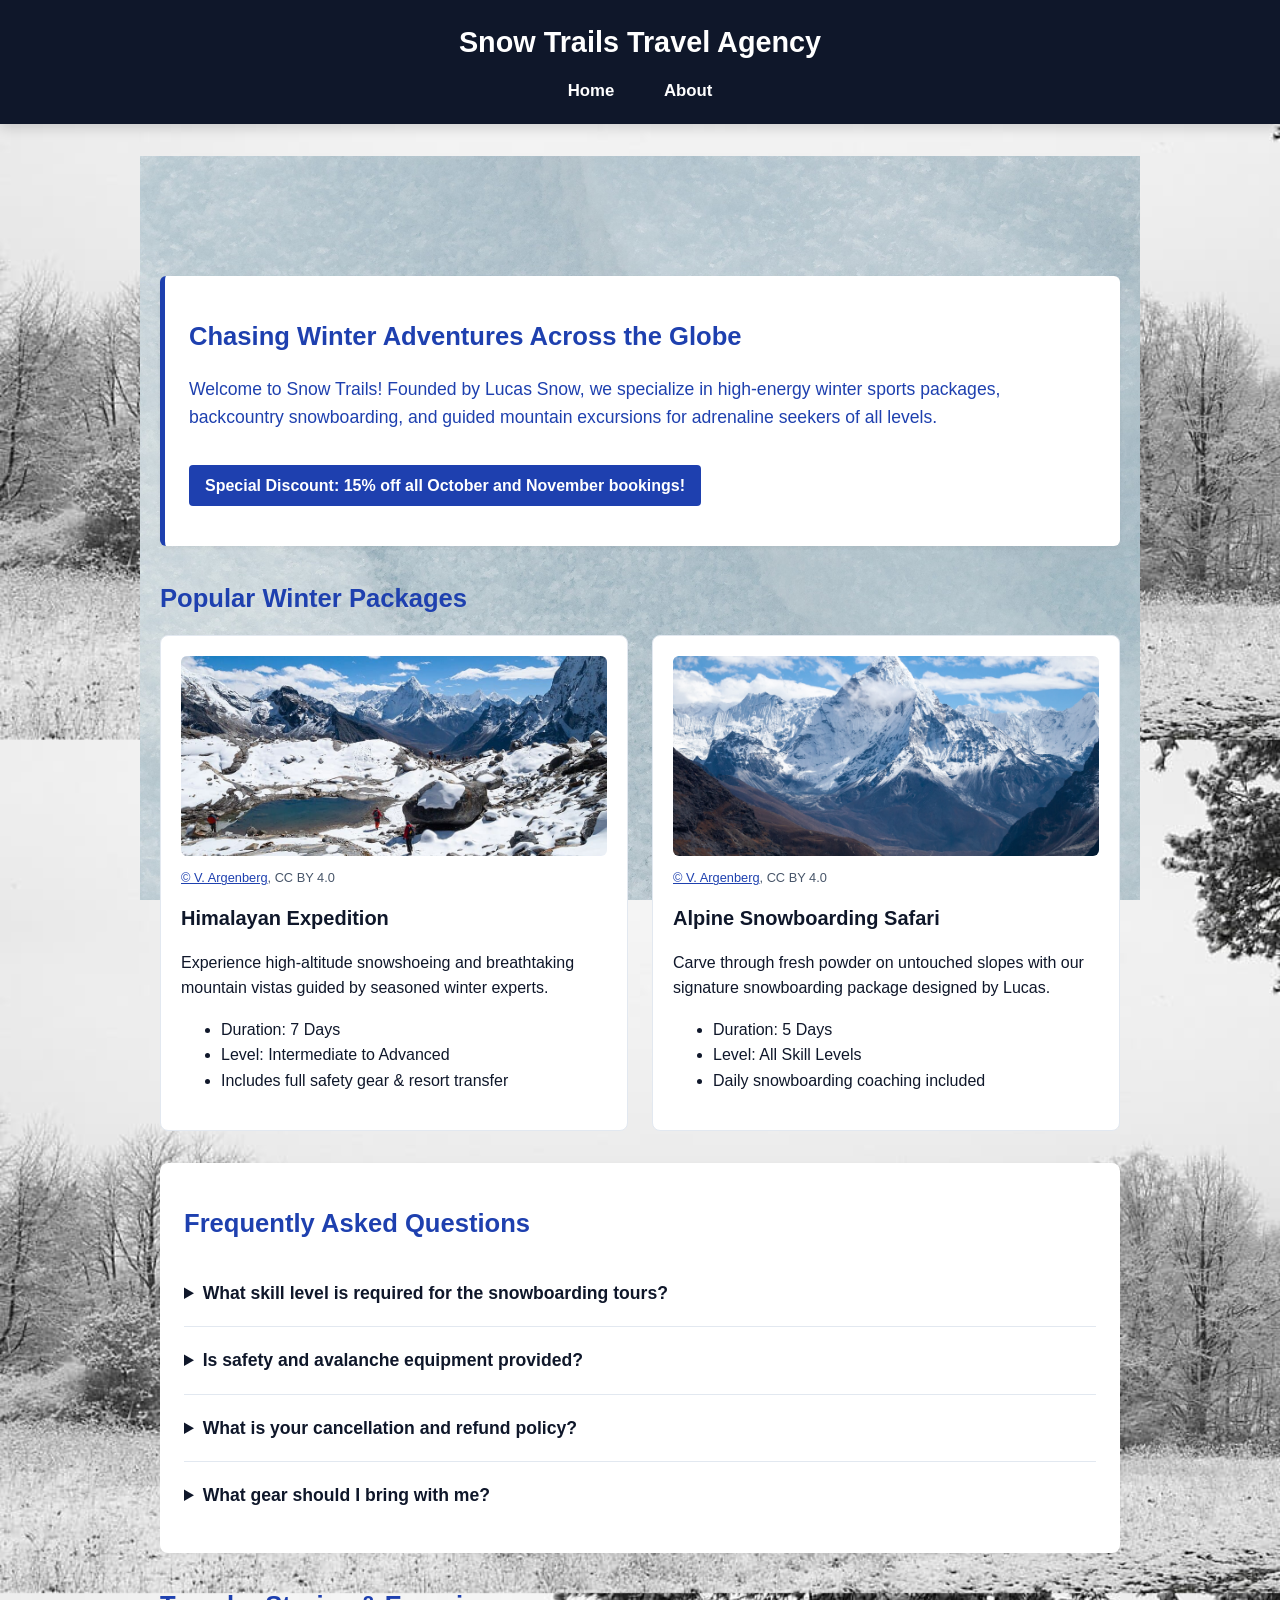
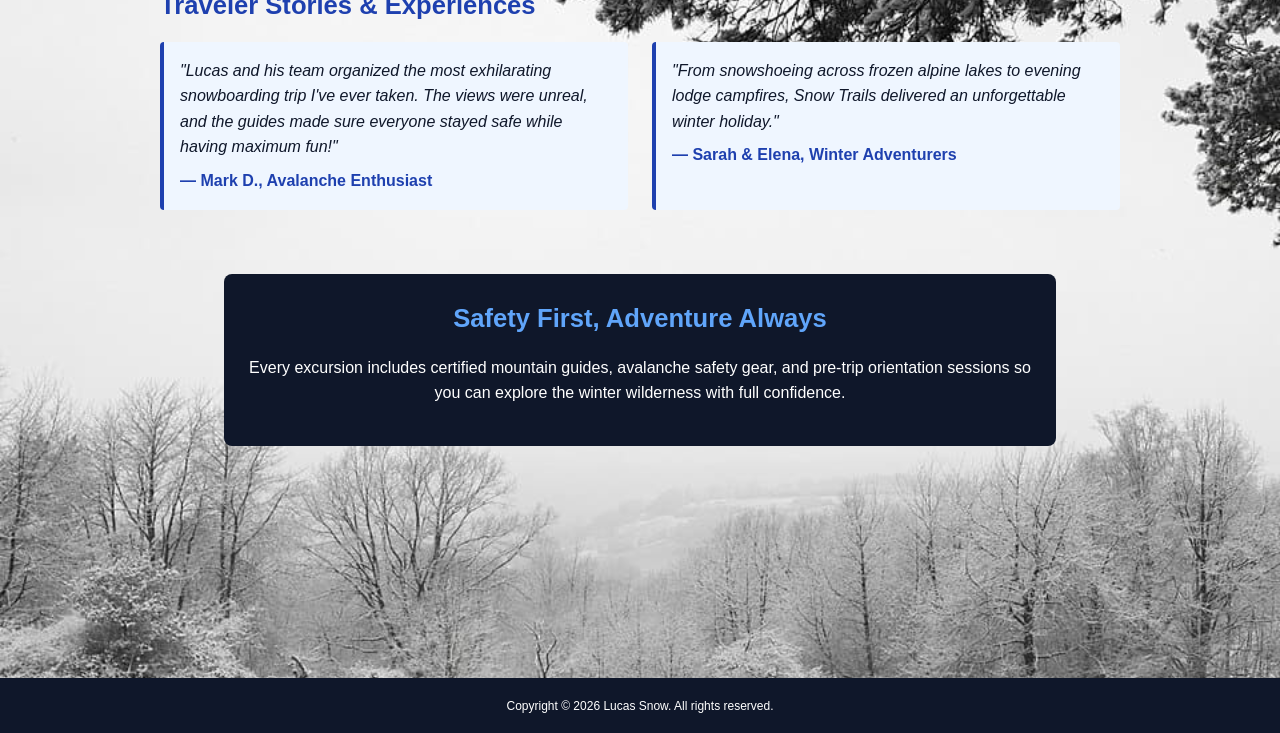
<file: index.html>
<!DOCTYPE html>
<html lang="en">
<head>
  <!-- Character encoding and viewport settings -->
  <meta charset="UTF-8">
  <meta name="viewport" content="width=device-width, initial-scale=1.0">
  <title>Snow Trails Travel Agency - Home</title>
  
  <!-- Google Font
   s -->
  <link rel="preconnect" href="https://fonts.googleapis.com">
  <link rel="preconnect" href="https://fonts.gstatic.com" crossorigin>
  <link href="https://fonts.googleapis.com/css2?family=Arimo:ital,wght@0,400..700;1,400..700&display=swap" rel="stylesheet">
    
  <!-- External stylesheet -->
  <link rel="stylesheet" href="style.css">
</head>
<body>

  <!-- Skip link for keyboard accessibility -->
  <a href="#main-content" class="skip-link">Skip to main content</a>

  <!-- Header with navigation -->
  <header>
    <h1>Snow Trails Travel Agency</h1>
    <nav>
      <ul>
        <li><a href="./index.html" aria-current="page">Home</a></li>
        <li><a href="./about.html">About</a></li>
      </ul>
    </nav>
  </header>

  <!-- Main content area -->
  <main id="main-content">
    <div class="bgclass">

      <!-- Hero section -->
      <section class="hero">
        <h2>Chasing Winter Adventures Across the Globe</h2>
        <p class="hero-desc">Welcome to Snow Trails! Founded by Lucas Snow, we specialize in high-energy winter sports packages, backcountry snowboarding, and guided mountain excursions for adrenaline seekers of all levels.</p>
        <p class="promo-badge">Special Discount: 15% off all October and November bookings!</p>
      </section>

      <!-- Popular winter packages -->
      <section class="packages-section">
        <h2>Popular Winter Packages</h2>
        <div class="card-grid">
          
          <article class="card">
            <figure>
              <img src="images\Mountains_in_snow,_Mountain_lake,_Chola_Valley,_Nepal,_Himalayas (1) (1).jpg" 
                  alt="Snow-covered mountain peaks and a frozen alpine lake in Chola Valley, Nepal">
              <figcaption>
                <a href="https://commons.wikimedia.org/wiki/File:Mountains_in_snow,_Mountain_lake,_Chola_Valley,_Nepal,_Himalayas.jpg" target="_blank" rel="noopener">© V. Argenberg</a>, CC BY 4.0
              </figcaption>
            </figure>
            <h3>Himalayan Expedition</h3>
            <p>Experience high-altitude snowshoeing and breathtaking mountain vistas guided by seasoned winter experts.</p>
            <ul>
              <li>Duration: 7 Days</li>
              <li>Level: Intermediate to Advanced</li>
              <li>Includes full safety gear &amp; resort transfer</li>
            </ul>
          </article>

          <article class="card">
            <figure>
              <img src="images\Himalayas,_Ama_Dablam,_Nepal.jpg" 
                  alt="Majestic snow-covered mountain trail leading towards Mount Ama Dablam summit">
              <figcaption>
                <a href="https://commons.wikimedia.org/wiki/File:Himalayas,_Ama_Dablam,_Nepal.jpg" target="_blank" rel="noopener">© V. Argenberg</a>, CC BY 4.0
              </figcaption>
            </figure>
            <h3>Alpine Snowboarding Safari</h3>
            <p>Carve through fresh powder on untouched slopes with our signature snowboarding package designed by Lucas.</p>
            <ul>
              <li>Duration: 5 Days</li>
              <li>Level: All Skill Levels</li>
              <li>Daily snowboarding coaching included</li>
            </ul>
          </article>

        </div>
      </section>

      <!-- Frequently Asked Questions section -->
      <section class="faq-section">
        <h2>Frequently Asked Questions</h2>
        
        <details>
          <summary>What skill level is required for the snowboarding tours?</summary>
          <p>We cater to all skill levels! Our instructors offer beginner clinics on gentle slopes as well as advanced backcountry guiding for experienced riders.</p>
        </details>

        <details>
          <summary>Is safety and avalanche equipment provided?</summary>
          <p>Yes! All high-altitude tours include certified avalanche beacons, probes, shovels, and helmets. Safety orientation is mandatory before departure.</p>
        </details>

        <details>
          <summary>What is your cancellation and refund policy?</summary>
          <p>You can cancel up to 14 days before your scheduled trip for a full refund. Trips rescheduled due to extreme weather conditions are offered at no extra fee.</p>
        </details>

        <details>
          <summary>What gear should I bring with me?</summary>
          <p>We recommend bringing thermal base layers, waterproof outerwear, and personal goggles. Boots, boards, and skis are available for rental.</p>
        </details>
      </section>

      <!-- Client testimonials section -->
      <section class="stories-section">
        <h2>Traveler Stories &amp; Experiences</h2>
        <div class="story-box">
          <blockquote>
            <p>"Lucas and his team organized the most exhilarating snowboarding trip I've ever taken. The views were unreal, and the guides made sure everyone stayed safe while having maximum fun!"</p>
            <footer>— Mark D., Avalanche Enthusiast</footer>
          </blockquote>
          <blockquote>
            <p>"From snowshoeing across frozen alpine lakes to evening lodge campfires, Snow Trails delivered an unforgettable winter holiday."</p>
            <footer>— Sarah &amp; Elena, Winter Adventurers</footer>
          </blockquote>
        </div>
      </section>

      <!-- Safety information banner -->
      <section class="info-banner">
        <h2>Safety First, Adventure Always</h2>
        <p>Every excursion includes certified mountain guides, avalanche safety gear, and pre-trip orientation sessions so you can explore the winter wilderness with full confidence.</p>
      </section>
    </div>
  </main>

  <!-- Footer section -->
  <footer>
    <p><small>Copyright &copy; 2026 Lucas Snow. All rights reserved.</small></p>
  </footer>

</body>
</html>
</file>
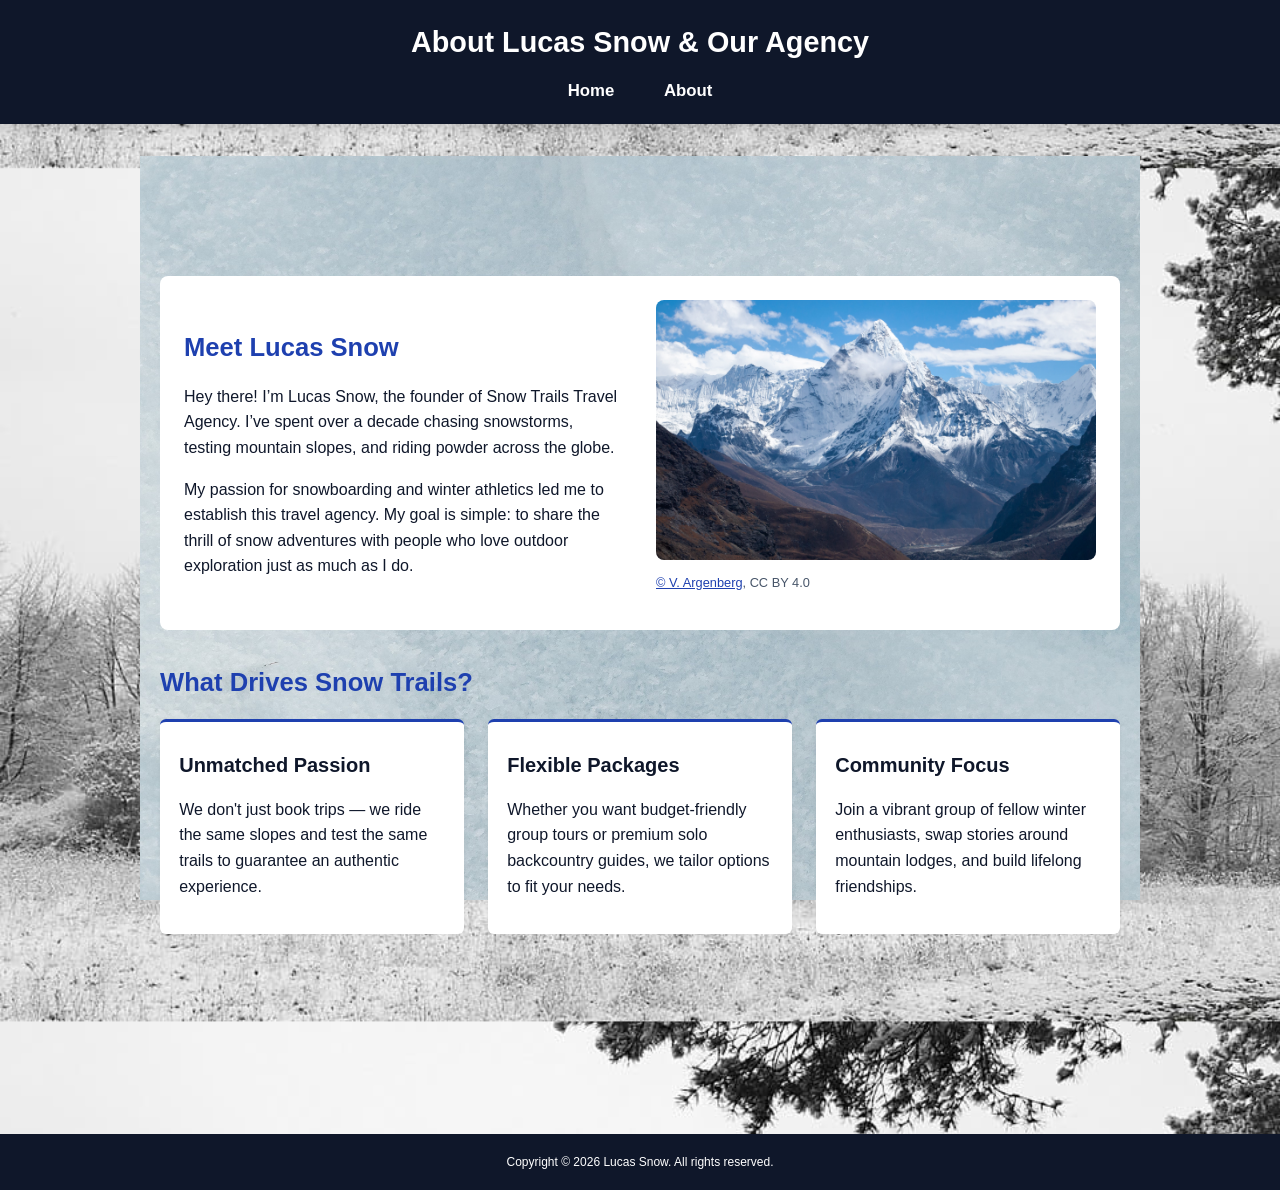
<file: about.html>
<!DOCTYPE html>
<html lang="en">
<head>
  <!-- Character encoding and viewport meta tags -->
  <meta charset="UTF-8">
  <meta name="viewport" content="width=device-width, initial-scale=1.0">
  <title>Snow Trails Travel Agency - About Lucas Snow</title>
  
  <!-- Google Fonts -->
  <link rel="preconnect" href="https://fonts.googleapis.com">
  <link rel="preconnect" href="https://fonts.gstatic.com" crossorigin>
  <link href="https://fonts.googleapis.com/css2?family=Arimo:ital,wght@0,400..700;1,400..700&display=swap" rel="stylesheet">
  
  <!-- External stylesheet -->
  <link rel="stylesheet" href="style.css">
</head>
<body>

  <!-- Skip link for keyboard accessibility -->
  <a href="#main-content" class="skip-link">Skip to main content</a>

  <!-- Header section -->
  <header>
    <h1>About Lucas Snow &amp; Our Agency</h1>
    <nav>
      <ul>
        <li><a href="./index.html">Home</a></li>
        <li><a href="./about.html" aria-current="page">About</a></li>
      </ul>
    </nav>
  </header>

  <!-- Main content area -->
  <main id="main-content">
    <div class="bgclass">
      <!-- Profile & Story section -->
      <section class="about-hero">
        <div class="about-text">
          <h2>Meet Lucas Snow</h2>
          <p class="intro-text">Hey there! I’m Lucas Snow, the founder of Snow Trails Travel Agency. I’ve spent over a decade chasing snowstorms, testing mountain slopes, and riding powder across the globe.</p>
          <p>My passion for snowboarding and winter athletics led me to establish this travel agency. My goal is simple: to share the thrill of snow adventures with people who love outdoor exploration just as much as I do.</p>
        </div>
        <figure class="profile-figure">
          <img src="images\Himalayas,_Ama_Dablam,_Nepal.jpg" 
              alt="Mount Ama Dablam summit representing Lucas Snow's winter adventures">
          <figcaption>
            <a href="https://commons.wikimedia.org/wiki/File:Himalayas,_Ama_Dablam,_Nepal.jpg" target="_blank" rel="noopener">© V. Argenberg</a>, CC BY 4.0
          </figcaption>
        </figure>
      </section>

      <!-- Company values section -->
      <section class="values-section">
        <h2>What Drives Snow Trails?</h2>
        <div class="card-grid">
          <article class="card-mini">
            <h3>Unmatched Passion</h3>
            <p>We don't just book trips — we ride the same slopes and test the same trails to guarantee an authentic experience.</p>
          </article>
          <article class="card-mini">
            <h3>Flexible Packages</h3>
            <p>Whether you want budget-friendly group tours or premium solo backcountry guides, we tailor options to fit your needs.</p>
          </article>
          <article class="card-mini">
            <h3>Community Focus</h3>
            <p>Join a vibrant group of fellow winter enthusiasts, swap stories around mountain lodges, and build lifelong friendships.</p>
          </article>
        </div>
      </section>
    </div>
  </main>

  <!-- Footer section -->
  <footer>
    <p><small>Copyright &copy; 2026 Lucas Snow. All rights reserved.</small></p>
  </footer>

</body>
</html>
</file>
<file: style.css>
/* CSS Custom Properties (Variables) */
:root {
  --bg-main: #F8FAFC;
  --bg-dark: #0F172A;
  --primary-blue: #1E40AF;
  --accent-blue: #3B82F6;
  --focus-outline: #60A5FA;
  --text-dark: #0F172A;
  --text-muted: #475569;
  --text-light: #FFFFFF;
  --transition-fast: 0.25s ease;
}

/* General reset and typography */
body {
  background-color: var(--bg-main);
  color: var(--text-dark);
  font-family: "Roboto", sans-serif;
  line-height: 1.6;
  margin: 0;
  padding: 0;
   background: url('images/bgpic.jpg');
 
  background-size: 100%;
  background-attachment: scroll;
  background-position: center;
  animation: heroMove 10s ease-in-out infinite alternate;
}

/* Accessibility skip link */
.skip-link {
  position: absolute;
  top: -100px;
  left: 10px;
  background-color: var(--primary-blue);
  color: var(--text-light);
  padding: 0.75rem 1.25rem;
  z-index: 1000;
  font-weight: 700;
  border-radius: 4px;
  text-decoration: none;
  transition: top var(--transition-fast);
}

.skip-link:focus {
  top: 10px;
  outline: 3px solid var(--focus-outline);
}

/* Header and navigation styling */
header {
  background-color: var(--bg-dark);
  color: var(--text-light);
  padding: 1.2rem 1rem;
  text-align: center;
  position: sticky;
  top: 0;
  z-index: 100;
  box-shadow: 0 4px 12px rgba(0, 0, 0, 0.15);
}

h1 {
  color: var(--text-light);
  font-size: 1.8rem;
  margin: 0 0 0.8rem 0;
}

h2 {
  color: var(--primary-blue);
  font-size: 1.6rem;
  margin-top: 1rem;
  margin-bottom: 1rem;
}

h3 {
  color: var(--text-dark);
  font-size: 1.25rem;
  margin-top: 0.5rem;
  margin-bottom: 0.5rem;
}

nav ul {
  list-style-type: none;
  padding: 0;
  margin: 0;
  display: flex;
  justify-content: center;
  gap: 1.5rem;
}

nav a {
  color: var(--text-light);
  text-decoration: none;
  font-weight: 700;
  font-size: 1.05rem;
  padding: 0.4rem 0.8rem;
  border-radius: 4px;
  transition: background-color var(--transition-fast), transform var(--transition-fast);
}

nav a:hover,
nav a:focus {
  background-color: var(--primary-blue);
  color: var(--text-light);
  outline: 2px solid var(--focus-outline);
  outline-offset: 2px;
}

nav a:active {
  transform: scale(0.96);
}

/* Main layout containers */
main {
  max-width: 1000px;
  margin: 2rem auto;
  padding: 0 1rem;
  
}

.bgclass {



  background:  url('images/pexels-photo-6610070.avif');
	
  background-size: cover;
  background-attachment: fixed; /* Prevents white gap */
  padding: 120px 20px;
}

/* Hero introductory box */
.hero {
  background-color: #FFFFFF;
  border-left: 5px solid var(--primary-blue);
  padding: 1.5rem;
  border-radius: 6px;
  margin-bottom: 2rem;
  box-shadow: 0 2px 4px rgba(0, 0, 0, 0.05);
 
}



.hero-desc {
  font-size: 1.1rem;
  color: #1E40AF;
}

/* Promo badge animation */
@keyframes pulse {
  0% { transform: scale(1); }
  50% { transform: scale(1.03); }
  100% { transform: scale(1); }
}

.promo-badge {
  display: inline-block;
  background-color: var(--primary-blue);
  color: var(--text-light);
  padding: 0.5rem 1rem;
  border-radius: 4px;
  font-weight: 700;
  animation: pulse 3s infinite ease-in-out;
}

/* Flexbox cards grid */
.card-grid {
  display: flex;
  flex-wrap: wrap;
  gap: 1.5rem;
  margin-bottom: 2rem;
}

/* Card component with hover effect */
.card {
  background-color: #FFFFFF;
  border: 1px solid #E2E8F0;
  border-radius: 8px;
  padding: 1.25rem;
  flex: 1 1 calc(50% - 1.5rem);
  min-width: 280px;
  box-sizing: border-box;
  transition: transform 0.3s ease, box-shadow 0.3s ease, border-color 0.3s ease;
}

.card:hover {
  transform: translateY(-6px);
  box-shadow: 0 12px 24px rgba(15, 23, 42, 0.12);
  border-color: var(--primary-blue);
}

.card img {
  width: 100%;
  height: 200px;
  object-fit: cover;
  border-radius: 6px;
  transition: filter 0.3s ease;
}

.card:hover img {
  filter: brightness(1.03);
}

.card-mini {
  background-color: #FFFFFF;
  border-top: 3px solid var(--primary-blue);
  border-radius: 6px;
  padding: 1.2rem;
  flex: 1 1 calc(33.333% - 1.5rem);
  min-width: 240px;
  box-sizing: border-box;
  box-shadow: 0 2px 4px rgba(0, 0, 0, 0.05);
}

/* Figures and captions */
figure {
  margin: 0 0 0.8rem 0;
}

figcaption {
  font-size: 0.8rem;
  color: var(--text-muted);
  margin-top: 0.3rem;
}

figcaption a {
  color: var(--primary-blue);
}

/* Interactive Q&A section */
.faq-section {
  background-color: #FFFFFF;
  border-radius: 8px;
  padding: 1.5rem;
  margin-bottom: 2rem;
  box-shadow: 0 2px 5px rgba(0, 0, 0, 0.05);
}

details {
  border-bottom: 1px solid #E2E8F0;
  padding: 0.8rem 0;
}

details:last-child {
  border-bottom: none;
}

summary {
  font-weight: 700;
  font-size: 1.1rem;
  color: var(--text-dark);
  cursor: pointer;
  padding: 0.4rem 0;
  transition: color var(--transition-fast);
}

summary:hover,
summary:focus {
  color: var(--primary-blue);
  outline: 2px solid var(--focus-outline);
  outline-offset: 3px;
}

details p {
  margin: 0.5rem 0 0 1rem;
  color: #334155;
}

/* About page split layout */
.about-hero {
  display: flex;
  flex-wrap: wrap;
  gap: 2rem;
  align-items: center;
  background-color: #FFFFFF;
  padding: 1.5rem;
  border-radius: 8px;
  margin-bottom: 2rem;
}

.about-text,
.profile-figure {
  flex: 1 1 300px;
}

.profile-figure img {
  width: 100%;
  height: 260px;
  object-fit: cover;
  border-radius: 8px;
}

/* Stories and blockquotes */
.story-box {
  display: flex;
  flex-wrap: wrap;
  gap: 1.5rem;
}

blockquote {
  background-color: #EFF6FF;
  border-left: 4px solid var(--primary-blue);
  margin: 0;
  padding: 1rem;
  border-radius: 4px;
  flex: 1 1 calc(50% - 1.5rem);
  min-width: 260px;
  box-sizing: border-box;
}

blockquote p {
  font-style: italic;
  margin: 0 0 0.5rem 0;
}

blockquote footer {
  background: none;
  color: var(--primary-blue);
  font-weight: 700;
  padding: 0;
  text-align: left;
  margin: 0;
  box-shadow: none;
}

/* Safety info banner */
.info-banner {
  background-color: var(--bg-dark);
  color: var(--text-light);
  padding: 1.5rem;
  border-radius: 8px;
  text-align: center;
  margin-bottom: 2rem;
  margin: 4rem;
}

.info-banner h2 {
  color: var(--focus-outline);
  margin-top: 0;
}

/* Footer styling */
footer {
  background-color: var(--bg-dark);
  color: var(--text-light);
  text-align: center;
  padding: 1rem;
  margin-top: 3rem;
}

footer p {
  margin: 0;
  font-size: 0.9rem;
}

/* Responsive media queries */

@media screen and (max-width: 600px) {
  header {
    padding: 0.5rem 0.25rem;
  }

  h1 {
    font-size: 0.7rem;
  }

  nav ul {
    flex-direction: column;
    gap: 0.5rem;
  }

  nav a {
    display: block;
    padding: 0.6rem;
  }

  .card-grid {
    flex-direction: column;
  }

  .card {
    flex: 1 1 100%;
  }

  main {
    margin: 0.5rem auto;
  }
}


@media screen and (max-width: 768px) {
  header {
    padding: 1rem 0.5rem;
  }

  h1 {
    font-size: 1.4rem;
  }

  nav ul {
    flex-direction: column;
    gap: 0.5rem;
  }

  nav a {
    display: block;
    padding: 0.6rem;
  }

  .card-grid {
    flex-direction: column;
  }

  .card {
    flex: 1 1 100%;
  }

  main {
    margin: 1rem auto;
  }
}

@media screen and (max-width: 1025px) {
  header {
    padding: 2rem 1rem;
  }

  h1 {
    font-size: 1.6rem;
  }

  nav ul {
    flex-direction: row;
    gap: 0.5rem;
  }

  nav a {
    display: block;
    padding: 0.6rem;
  }

  .card-grid {
    flex-direction: column;
  }

  .card {
    flex: 1 1 100%;
  }

  .info-banner {
    padding: 4rem;
    margin: 2rem auto;
  }

  main {
    margin: 1rem auto;
  }
}
</file>
